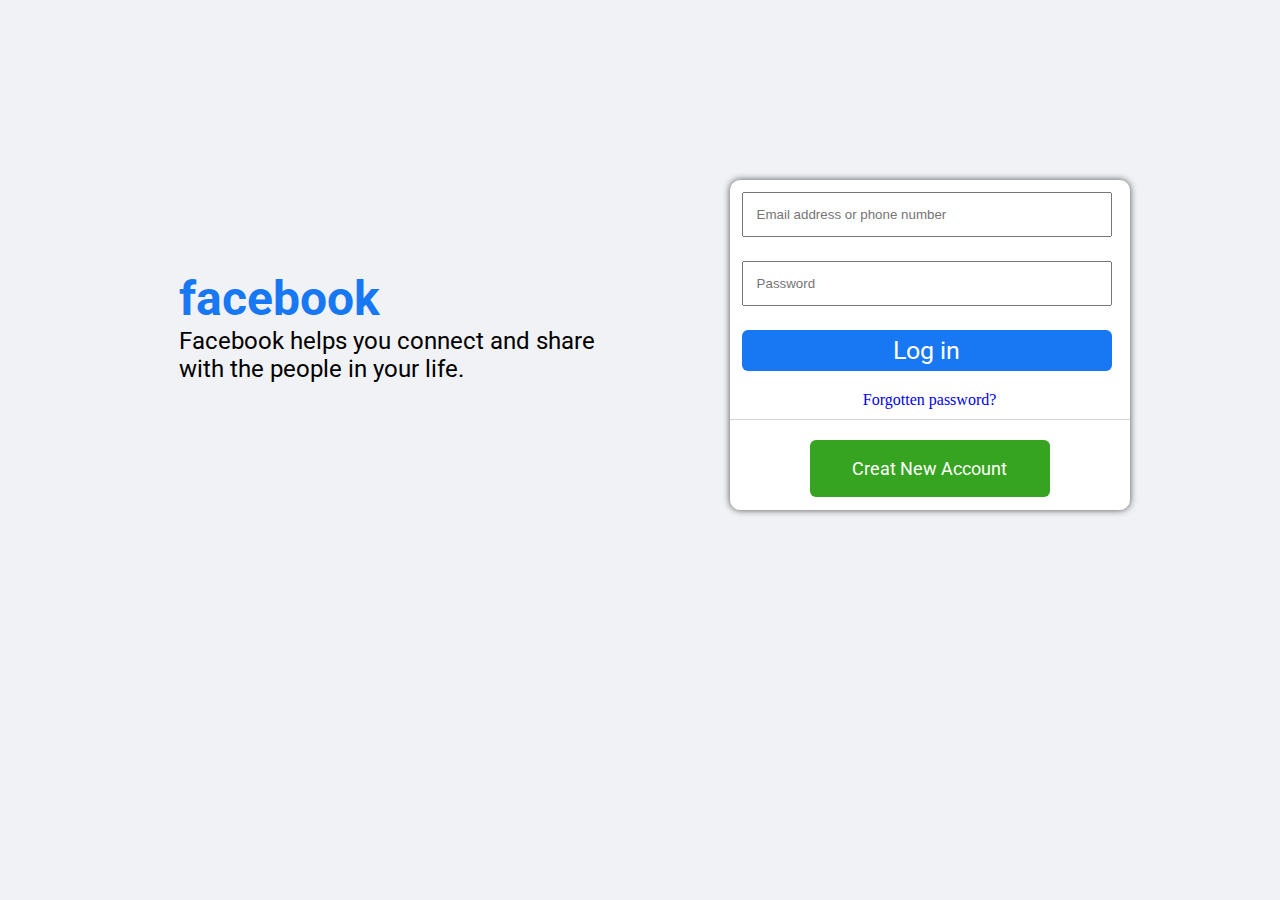
<file: 03.01.2022/facebook card/index.html>
<!DOCTYPE html>
<html lang="en">
<head>
    <meta charset="UTF-8">
    <meta http-equiv="X-UA-Compatible" content="IE=edge">
    <meta name="viewport" content="width=device-width, initial-scale=1.0">
    <title>Facebook - log in or sign Up</title>
    <link rel="shortcut icon" href="Facebook-logo.png" type="image/x-icon">
    <link rel="stylesheet" href="style.css">
</head>
<body>
    <div class="FR">
    <h1>
        facebook
    </h1>
    <p>
        Facebook helps you connect and share <br> with the people in your life.

    </p>
    </div>

    <header>
        <div class="card">
            <input type="email" name="email" id="email" placeholder="Email address or phone number"><br>
            <input type="password" name="password" id="password" placeholder="Password">
        </div>
        <div class="link">
            <a href="#">Log in</a>
        </div>

        <div class="link1">
           <a href="#">Forgotten password?</a>
        </div>

        <div class="line">

        </div>

        <div class="link2">
            <a href="na.html">Creat New Account </a>
        </div>

    </header>
</body>
</html>
</file>
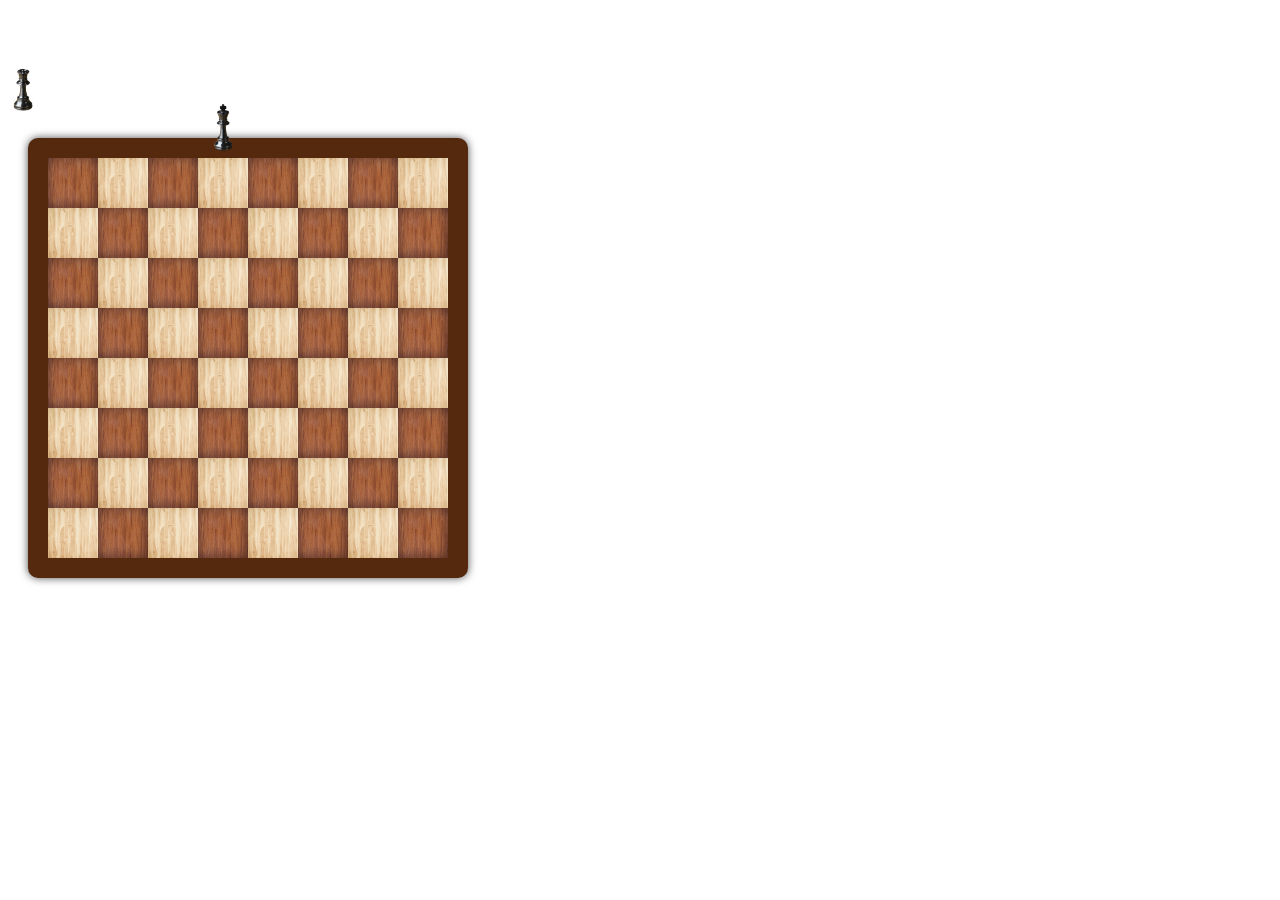
<file: 05.01.2023/Chees/index.html>
<!DOCTYPE html>
<html lang="en">
<head>
    <meta charset="UTF-8">
    <meta http-equiv="X-UA-Compatible" content="IE=edge">
    <meta name="viewport" content="width=device-width, initial-scale=1.0">
    <title>Cheesboard</title>
    <link rel="shortcut icon" href="logo.jpg" type="image/x-icon">
    <link rel="stylesheet" href="style.css">
</head>
<body>
    <div class="kingblack"><img src="Chess_piece_-_Black_king-removebg-preview.png" width="30" alt=""></div>
    <div class="queenblack"><img src="Chess_piece_-_Black_queen-removebg-preview.png" width="30" alt=""></div>
    <div></div>
    <div></div>
    <div></div>
    <div></div>
    <div></div>
    <div></div>
    <div></div>
    <header class="cheesboard">

<div class="Row1" >
    
    <img src="drak.jpeg" width="50" height="50" alt=""><img src="light.jpg" width="50" height="50" alt=""><img src="drak.jpeg" width="50" height="50" alt=""><img src="light.jpg" width="50" height="50" alt=""><img src="drak.jpeg" width="50" height="50" alt=""><img src="light.jpg" width="50" height="50" alt=""><img src="drak.jpeg" width="50" height="50" alt=""><img src="light.jpg" width="50" height="50" alt="">
    
</div>

<div class="Row2" >
    
    <img src="light.jpg" width="50" height="50" alt=""><img src="drak.jpeg" width="50" height="50" alt=""><img src="light.jpg" width="50" height="50" alt=""><img src="drak.jpeg" width="50" height="50" alt=""><img src="light.jpg" width="50" height="50" alt=""><img src="drak.jpeg" width="50" height="50" alt=""><img src="light.jpg" width="50" height="50" alt=""><img src="drak.jpeg" width="50" height="50" alt="">
    
</div>

<div class="Row3" >
    
    <img src="drak.jpeg" width="50" height="50" alt=""><img src="light.jpg" width="50" height="50" alt=""><img src="drak.jpeg" width="50" height="50" alt=""><img src="light.jpg" width="50" height="50" alt=""><img src="drak.jpeg" width="50" height="50" alt=""><img src="light.jpg" width="50" height="50" alt=""><img src="drak.jpeg" width="50" height="50" alt=""><img src="light.jpg" width="50" height="50" alt="">
    
</div>

<div class="Row4" >
    
    <img src="light.jpg" width="50" height="50" alt=""><img src="drak.jpeg" width="50" height="50" alt=""><img src="light.jpg" width="50" height="50" alt=""><img src="drak.jpeg" width="50" height="50" alt=""><img src="light.jpg" width="50" height="50" alt=""><img src="drak.jpeg" width="50" height="50" alt=""><img src="light.jpg" width="50" height="50" alt=""><img src="drak.jpeg" width="50" height="50" alt="">
    
</div>

<div class="Row5" >
    
    <img src="drak.jpeg" width="50" height="50" alt=""><img src="light.jpg" width="50" height="50" alt=""><img src="drak.jpeg" width="50" height="50" alt=""><img src="light.jpg" width="50" height="50" alt=""><img src="drak.jpeg" width="50" height="50" alt=""><img src="light.jpg" width="50" height="50" alt=""><img src="drak.jpeg" width="50" height="50" alt=""><img src="light.jpg" width="50" height="50" alt="">
    
</div>

<div class="Row6" >
    
    <img src="light.jpg" width="50" height="50" alt=""><img src="drak.jpeg" width="50" height="50" alt=""><img src="light.jpg" width="50" height="50" alt=""><img src="drak.jpeg" width="50" height="50" alt=""><img src="light.jpg" width="50" height="50" alt=""><img src="drak.jpeg" width="50" height="50" alt=""><img src="light.jpg" width="50" height="50" alt=""><img src="drak.jpeg" width="50" height="50" alt="">
    
</div>

<div class="Row7" >
    
    <img src="drak.jpeg" width="50" height="50" alt=""><img src="light.jpg" width="50" height="50" alt=""><img src="drak.jpeg" width="50" height="50" alt=""><img src="light.jpg" width="50" height="50" alt=""><img src="drak.jpeg" width="50" height="50" alt=""><img src="light.jpg" width="50" height="50" alt=""><img src="drak.jpeg" width="50" height="50" alt=""><img src="light.jpg" width="50" height="50" alt="">
    
</div>

<div class="Row8" >
    
    <img src="light.jpg" width="50" height="50" alt=""><img src="drak.jpeg" width="50" height="50" alt=""><img src="light.jpg" width="50" height="50" alt=""><img src="drak.jpeg" width="50" height="50" alt=""><img src="light.jpg" width="50" height="50" alt=""><img src="drak.jpeg" width="50" height="50" alt=""><img src="light.jpg" width="50" height="50" alt=""><img src="drak.jpeg" width="50" height="50" alt="">
    
</div>
</header>
    
</body>
</html>
</file>
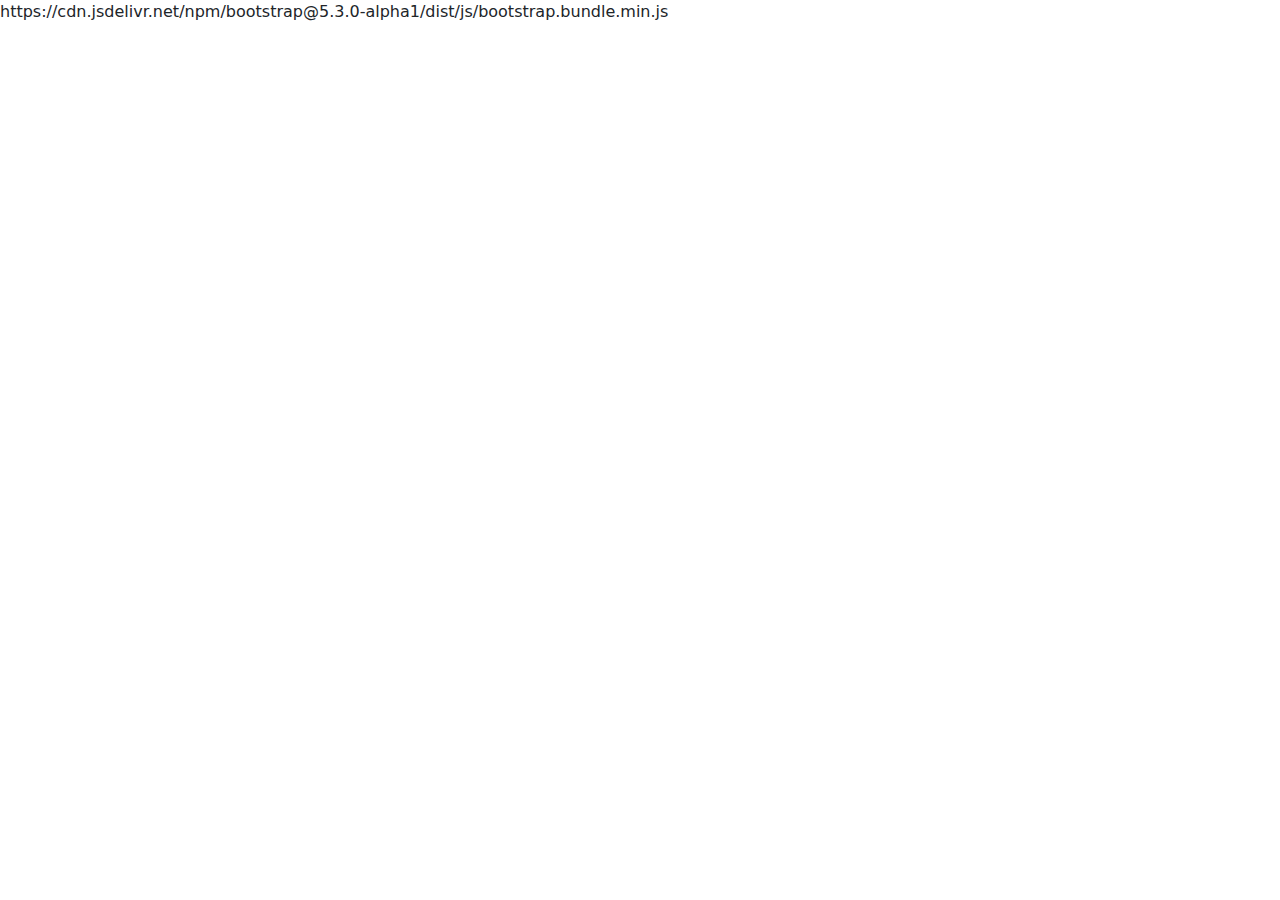
<file: 10.01.2023/new/index.html>
<!DOCTYPE html>
<html lang="en">
<head>
    <meta charset="UTF-8">
    <meta http-equiv="X-UA-Compatible" content="IE=edge">
    <meta name="viewport" content="width=device-width, initial-scale=1.0">
    <title></title>
</head>
<link rel="stylesheet" href="style.css">
<body>
    


























    
    https://cdn.jsdelivr.net/npm/bootstrap@5.3.0-alpha1/dist/js/bootstrap.bundle.min.js

</body>
</html>
</file>
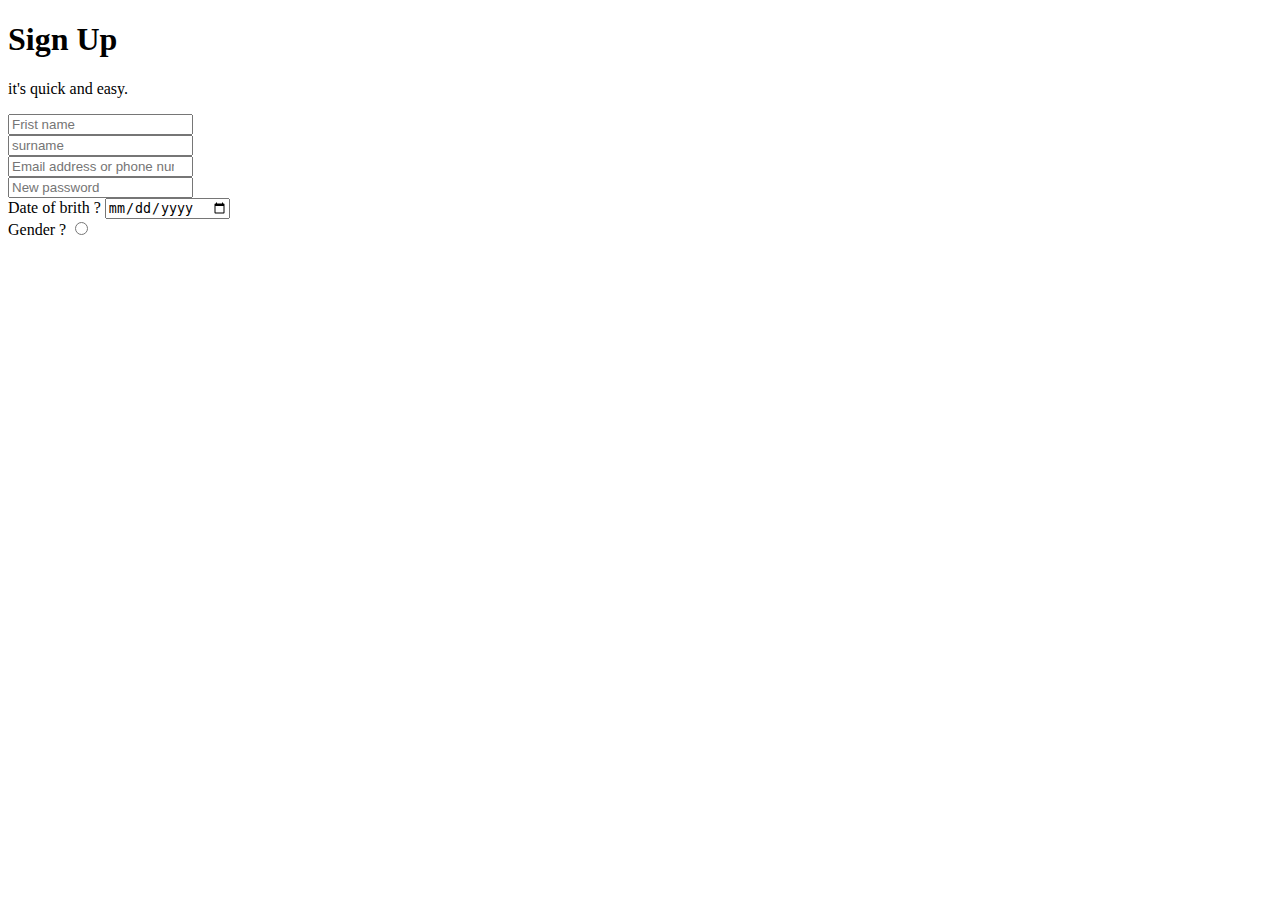
<file: 03.01.2022/facebook card/na.html>
<!DOCTYPE html>
<html lang="en">
<head>
    <meta charset="UTF-8">
    <meta http-equiv="X-UA-Compatible" content="IE=edge">
    <meta name="viewport" content="width=device-width, initial-scale=1.0">
    <title>Sign Up</title>

</head>
<body>
<div class="SU">
    <h1>Sign Up</h1>
    <p>
        it's quick and easy.
    </p>
</div>  

<div class="line">

</div>
<form action="">
    <input type="text" placeholder="Frist name"><br>
    <input type="text" placeholder="surname"><br>
    <input type="number" name="cont no" id="cont no" placeholder="Email address or phone number"> <br>
    <input type="password" name="password" id="password" placeholder="New password"><br>
        Date of brith ?
    <input type="date" name="date" id="date"><br>
    Gender ?
    <input type="radio" name="" id="">




</form>
</body>
</html>
</file>
<file: 03.01.2022/facebook card/style.css>
@import url('https://fonts.googleapis.com/css2?family=Roboto:wght@500&display=swap');

*{
    margin: 0;
    padding: 0;
}

.FR{
    position: absolute;
    top: 30%;
    left: 14%;
    font-size: 24px;
    font-family: 'Roboto', sans-serif;
}
.FR h1{
     color: #1877F2;
}

body{
    background-color: #F0F2F5;
}

header{
    width: 400px;
    height: 330px;
    position: absolute;
    top: 20%;
    left: 57%;
    background:white;
    border-radius: 10px;
    box-shadow: 0px 0px 07px #4d4e4f;
}

.card input{margin-right:12px ;
            margin-top: 12px;
            margin-left: 12px;
            margin-bottom: 12px;
            padding: 13px;

            width: 85%;

}
.link{
    text-align: center;
    background-color: #1877F2;
    margin-top :12px;
    margin-right: 18px;
    margin-left: 12px;
    padding: 06px;
    border-radius: 06px;
}

.link a{
    color: white;
    text-decoration: none;
    font-size: 25px;
    font-family: 'Roboto', sans-serif;
}


.link1{
    margin-top: 20px;
    text-align: center;
}

.link1 a{
    text-decoration: none;S
    color: #1877F2;
}

.line{
    margin-top: 10px;
    border-top: 1px solid #222;
    opacity: 0.2;
}

.link2{
    text-align: center;
    background-color: #36A420;
    margin-top :20px;
    margin-right: 80px;
    margin-left: 80px;
    padding: 18px;
    border-radius: 06px;
}


.link2 a{
    color: white;
    text-align: center;
    text-decoration: none;
    font-size: 18px;
    font-family: 'Roboto', sans-serif;

}
</file>
<file: 05.01.2023/Chees/style.css>
.cheesboard{
    width: 400px;
    height: 400px;
    border : 20px solid #55290D;
    border-radius: 10px;
    box-shadow: 0px 0px 09px #4d4e4f;
    margin: 20px;
    /* position: absolute; */
    background-color: #55290D;
    top: 50px;
    left: 400px    
}   

.kingblack{ 

    position: relative;
    left: 200px;
    top: 95px;

}

.Row1{
    margin-top: px;
    
    
}

.Row2{margin-top: -4px;

}

.Row3{margin-top: -4px;

}
.Row4{margin-top: -4px;

}

.Row5{margin-top: -4px;

}

.Row6{margin-top: -4px;

}
.Row7{margin-top: -4px;

}

.Row8{
    margin-top: -4px;
    

}
</file>
